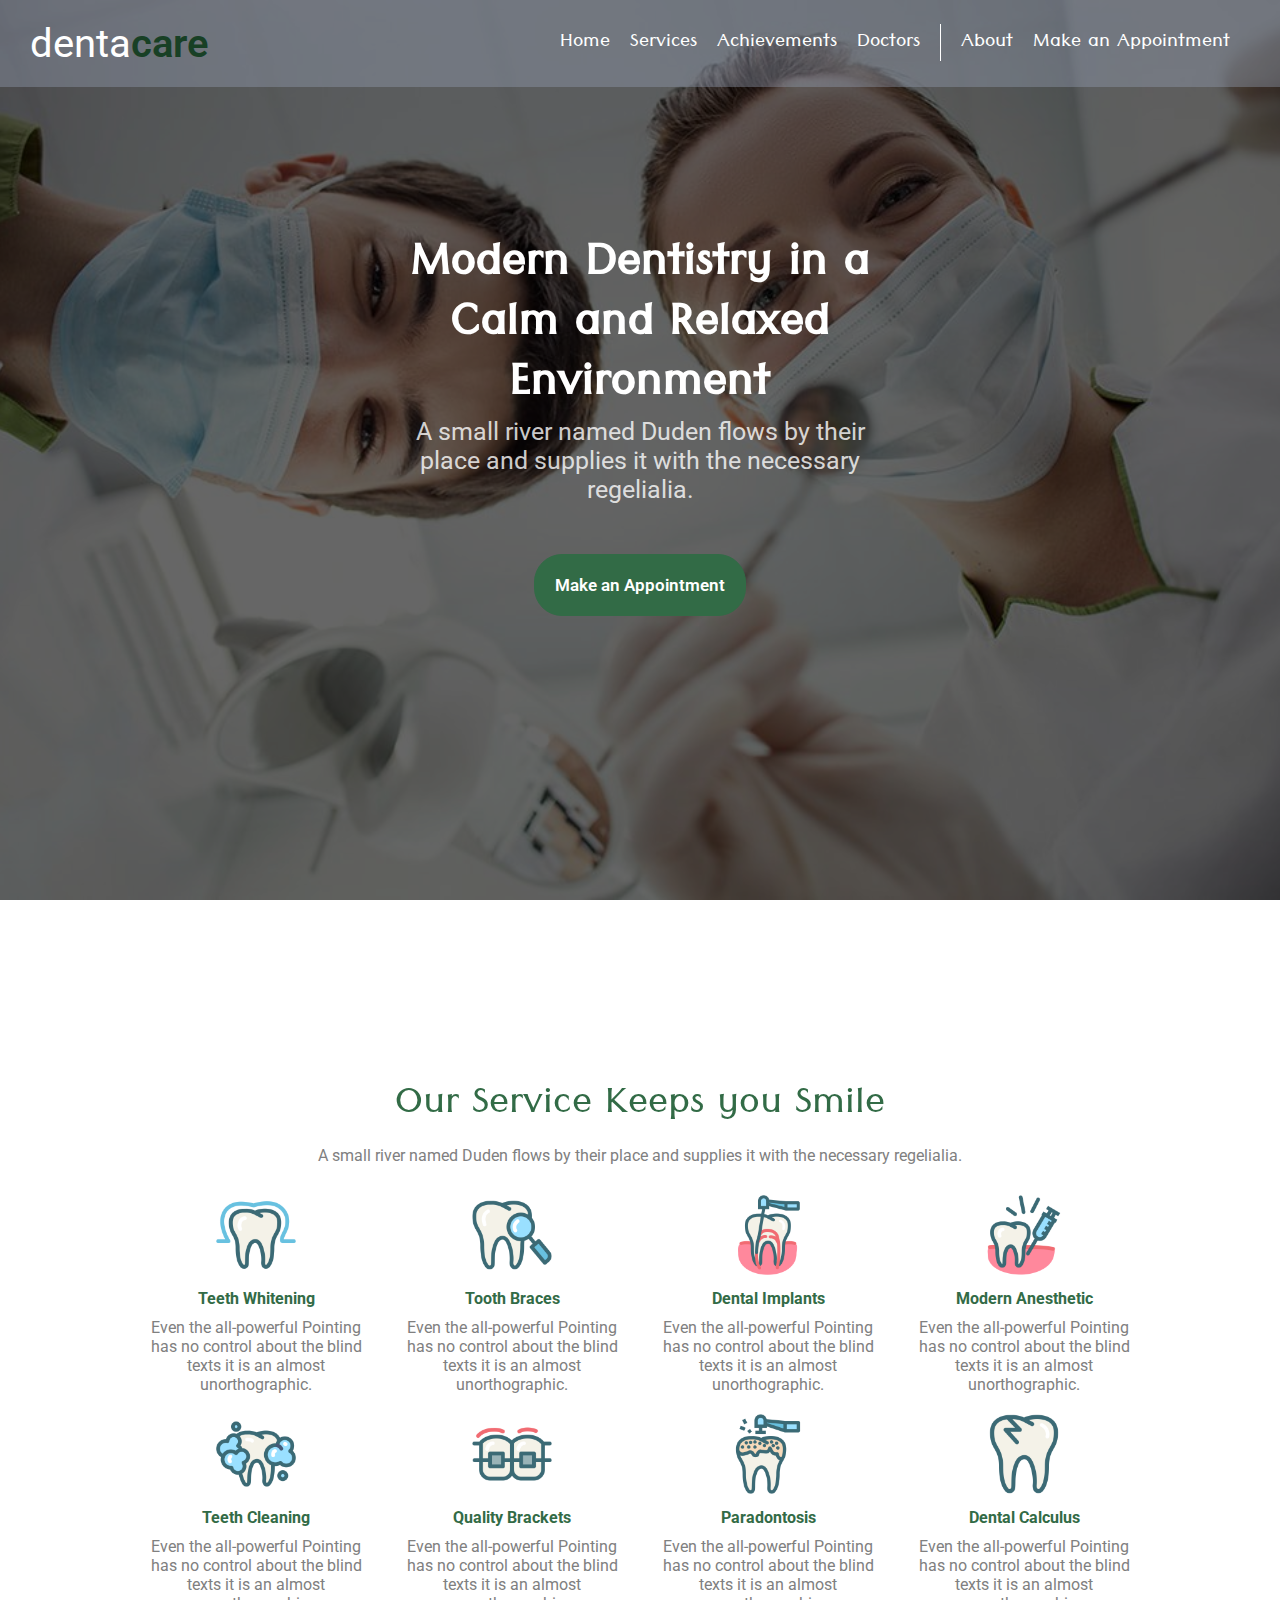
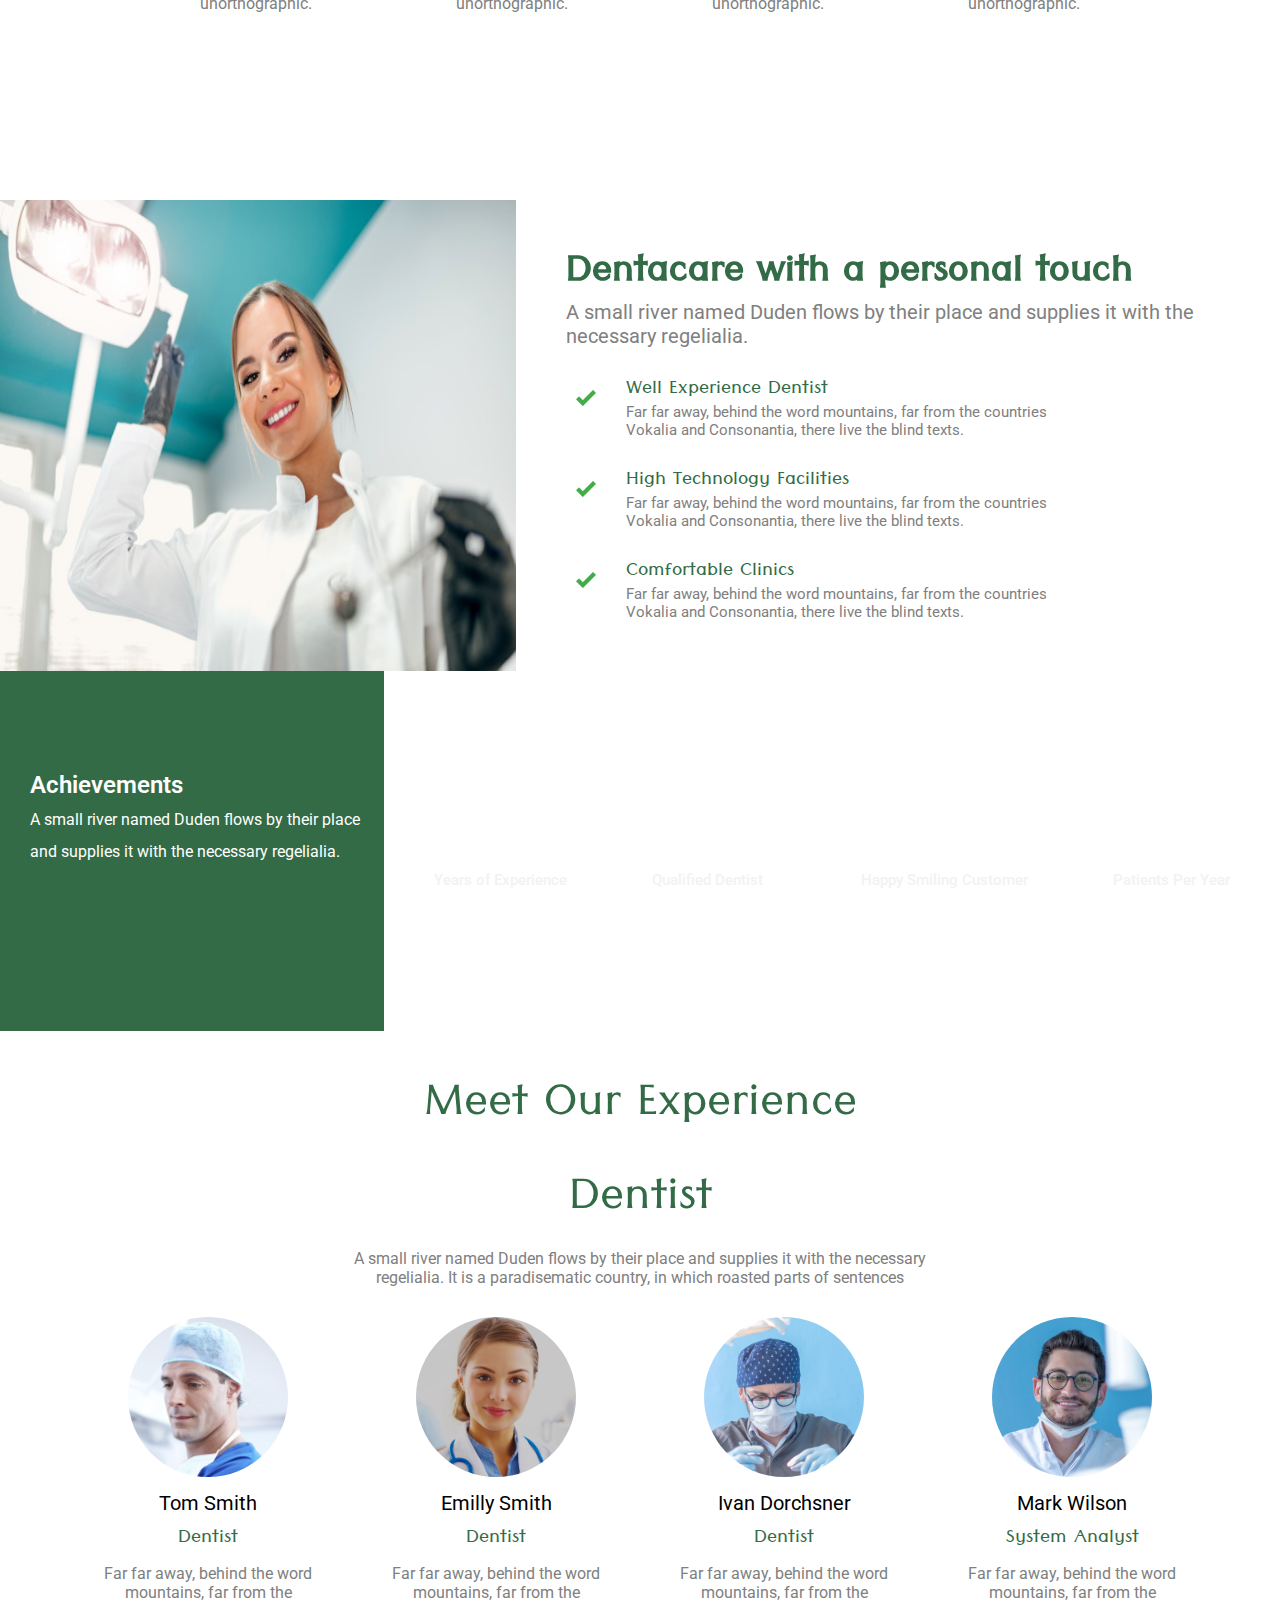
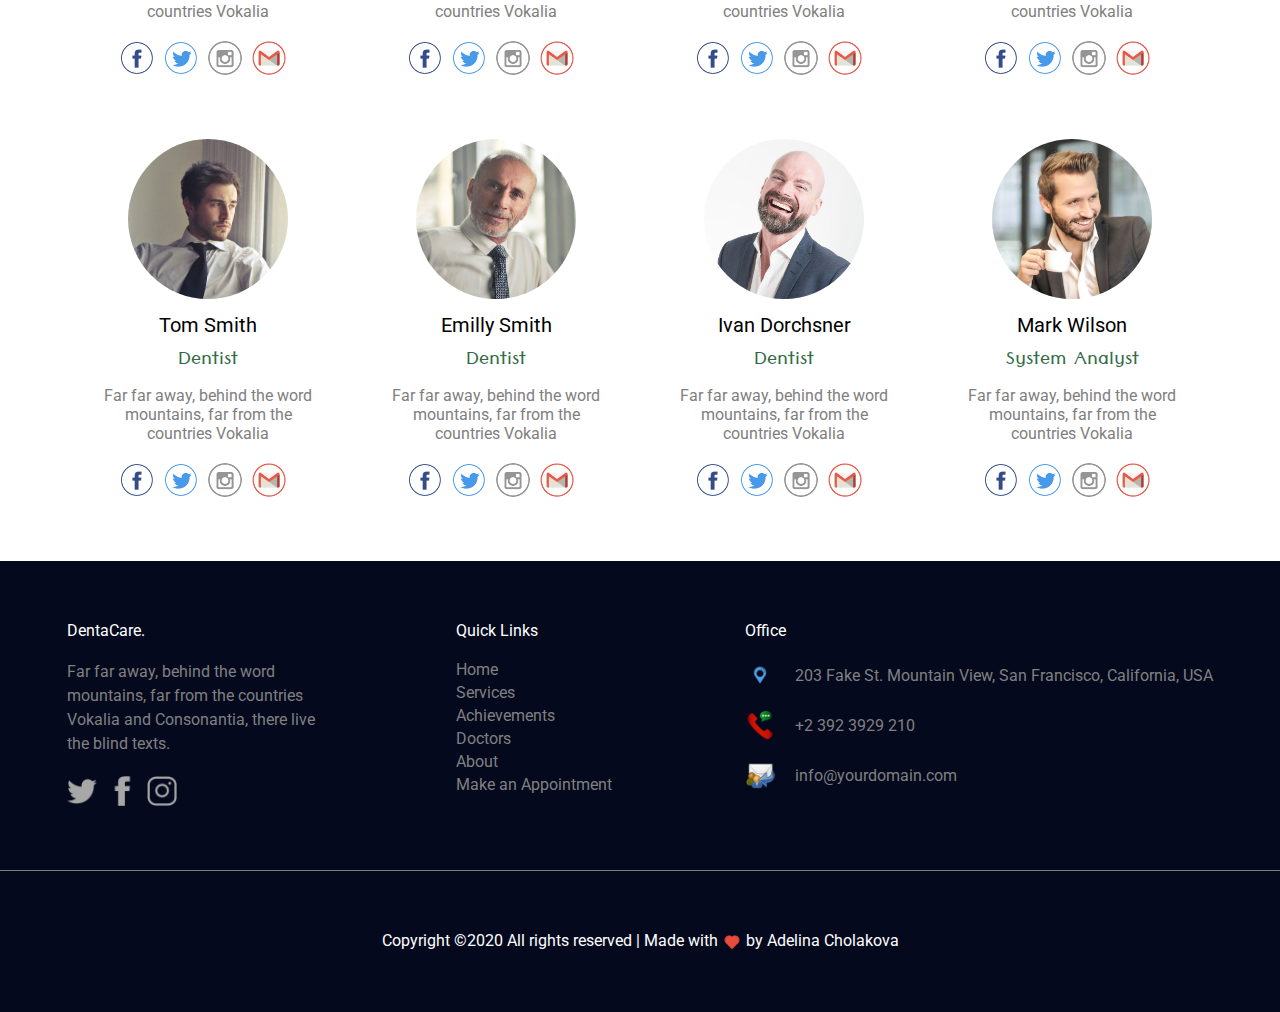
<file: index.html>
<!DOCTYPE html>
<html lang="en">

<head>
    <meta charset="UTF-8">
    <meta name="viewport" content="width=device-width, initial-scale=1.0">
    <title>DentaCare</title>
    <link rel="stylesheet" href="styles/styles.css">
    <!-- Font styles -->
    <link href="https://fonts.googleapis.com/css2?family=Roboto&family=Tenali+Ramakrishna&display=swap"
        rel="stylesheet">
</head>

<body>
    <div id="main-page">
        <header>
            <div class="logo">
                <a href=index.html>denta<span>care</span></a>
            </div>
            <div class="main-nav-container">
                <nav class="main-nav">
                    <ul>
                        <li>
                            <a href="index.html">Home</a>
                        </li>
                        
                        <li>
                            <a href="index.html#services">Services</a>
                        </li>
                        <li>
                            <a href="index.html#personal-touch">Achievements</a>
                        </li>
                        <li>
                            <a href="index.html#doctors">Doctors</a>
                        </li>
                        <li class="divider"></li>
                        <li>
                            <a href="about-us.html">About</a>
                        </li>
                        <li>
                            <a href="make-appointment.html">Make an Appointment</a>
                        </li>
                    </ul>
                </nav>
            </div>
        </header>
        <div class="main-page-content">
            <div class="title">
                <h1>Modern Dentistry in a Calm and Relaxed Environment</h1>
            </div>
            <div class="subtitle">
                <p>A small river named Duden flows by their place and supplies it with the necessary regelialia.</p>
            </div>
            <div class="appointment-btn-holder">
                <a href="make-appointment.html" class="appointment-btn">Make an Appointment</a>
            </div>
        </div>
    </div>

    <section id="services">
        <div class="services-container">
            <div class="services-title">
                <p>Our Service Keeps you Smile</p>
                <p>A small river named Duden flows by their place and supplies it with the necessary regelialia.</p>
            </div>
            <div class="services-table">
                <div class="row">
                    <div class="item">
                        <div class="service-img">
                            <img src="images/service1.png" alt="service-item">
                        </div>
                        <div class="service-name">
                            <p>Teeth Whitening</p>
                        </div>
                        <div class="service-info">
                            <p>Even the all-powerful Pointing has no control about the blind texts it is an almost
                                unorthographic.</p>
                        </div>
                    </div>
                    <div class="item">
                        <div class="service-img">
                            <img src="images/service2.png" alt="service-item">
                        </div>
                        <div class="service-name">
                            <p>Tooth Braces</p>
                        </div>
                        <div class="service-info">
                            <p>Even the all-powerful Pointing has no control about the blind texts it is an almost
                                unorthographic.</p>
                        </div>
                    </div>
                    <div class="item">
                        <div class="service-img">
                            <img src="images/service3.png" alt="service-item">
                        </div>
                        <div class="service-name">
                            <p>Dental Implants</p>
                        </div>
                        <div class="service-info">
                            <p>Even the all-powerful Pointing has no control about the blind texts it is an almost
                                unorthographic.</p>
                        </div>
                    </div>
                    <div class="item">
                        <div class="service-img">
                            <img src="images/service4.png" alt="service-item">
                        </div>
                        <div class="service-name">
                            <p>Modern Anesthetic</p>
                        </div>
                        <div class="service-info">
                            <p>Even the all-powerful Pointing has no control about the blind texts it is an almost
                                unorthographic.</p>
                        </div>
                    </div>
                </div>
                <div class="row">
                    <div class="item">
                        <div class="service-img">
                            <img src="images/service5.png" alt="service-item">
                        </div>
                        <div class="service-name">
                            <p>Teeth Cleaning</p>
                        </div>
                        <div class="service-info">
                            <p>Even the all-powerful Pointing has no control about the blind texts it is an almost
                                unorthographic.</p>
                        </div>
                    </div>
                    <div class="item">
                        <div class="service-img">
                            <img src="images/service6.png" alt="service-item">
                        </div>
                        <div class="service-name">
                            <p>Quality Brackets</p>
                        </div>
                        <div class="service-info">
                            <p>Even the all-powerful Pointing has no control about the blind texts it is an almost
                                unorthographic.</p>
                        </div>
                    </div>
                    <div class="item">
                        <div class="service-img">
                            <img src="images/service7.png" alt="service-item">
                        </div>
                        <div class="service-name">
                            <p>Paradontosis</p>
                        </div>
                        <div class="service-info">
                            <p>Even the all-powerful Pointing has no control about the blind texts it is an almost
                                unorthographic.</p>
                        </div>
                    </div>
                    <div class="item">
                        <div class="service-img">
                            <img src="images/service8.png" alt="service-item">
                        </div>
                        <div class="service-name">
                            <p>Dental Calculus</p>
                        </div>
                        <div class="service-info">
                            <p>Even the all-powerful Pointing has no control about the blind texts it is an almost
                                unorthographic.</p>
                        </div>
                    </div>
                </div>
            </div>
        </div>
    </section>
    <section id="personal-touch">
        <div class="personal-touch-img-container">
            <img src="images/bg.jpg">
        </div>
        <div class="personal-touch-info">
            <div class="title">
                <p>Dentacare with a personal touch</p>
                <p>A small river named Duden flows by their place and supplies it with the necessary regelialia.</p>
            </div>
            <div class="personal-touch-items">
                <div class="hover-square"></div>
                <img class="tick" src="images/checked.png" alt="tick-icon">
                <div class="personal-touch-item-info">
                    <p>Well Experience Dentist</p>
                    <p>Far far away, behind the word mountains, far from the countries Vokalia and Consonantia, there
                        live the blind texts.</p>
                </div>
            </div>
            <div class="personal-touch-items">
                <div class="hover-square"></div>
                <img class="tick" src="images/checked.png" alt="tick-icon">
                <div class="personal-touch-item-info">
                    <p>High Technology Facilities</p>
                    <p>Far far away, behind the word mountains, far from the countries Vokalia and Consonantia, there
                        live the blind texts.</p>
                </div>
            </div>
            <div class="personal-touch-items">
                <div class="hover-square"></div>
                <img class="tick" src="images/checked.png" alt="tick-icon">
                <div class="personal-touch-item-info">
                    <p>Comfortable Clinics</p>
                    <p>Far far away, behind the word mountains, far from the countries Vokalia and Consonantia, there
                        live the blind texts.</p>
                </div>
            </div>
        </div>
    </section>

    <section id="achievements">
        <div class="achievements-container">
            <div class="achievements-info">
                <p>Achievements</p>
                <p>A small river named Duden flows by their place and supplies it with the necessary regelialia.</p>
            </div>
            <div class="achievements-values">
                <div class="value">
                    <span>14</span>
                    <span>Years of Experience</span>
                </div>
                <div class="value">
                    <span>4,500</span>
                    <span>Qualified Dentist</span>
                </div>
                <div class="value">
                    <span>4,200</span>
                    <span>Happy Smiling Customer</span>
                </div>
                <div class="value">
                    <span>320</span>
                    <span>Patients Per Year</span>
                </div>
            </div>
        </div>
    </section>

    <section id="doctors">
        <div class="doctors-container">
            <div class="doctors-title">
                <p>Meet Our Experience Dentist</p>
                <p>A small river named Duden flows by their place and supplies it with the necessary regelialia. It is a
                    paradisematic country, in which roasted parts of sentences</p>
            </div>
            <div class="doctors-list">
                <div class="row">
                    <div class="doctor-info">
                        <img alt="doctor-image" src="images/doctor1.jpg">
                        <div class="doctor-additional">
                            <p>Tom Smith</p>
                            <p>Dentist</p>
                            <p>Far far away, behind the word mountains, far from the countries Vokalia</p>
                            <div class="socials">
                                <a href="https://facebook.com" target="_blank">
                                    <img src="images/fb-c.png" alt="social-icon">
                                </a>
                                <a href="https://twitter.com" target="_blank">
                                    <img src="images/twitter-c.png" alt="social-icon">
                                </a>
                                <a href="https://instagram.com" target="_blank">
                                    <img src="images/instagram-c.png" alt="social-icon">
                                </a>
                                <a href="https://gmail.com" target="_blank">
                                    <img src="images/mail-c.png" alt="social-icon">
                                </a>
                            </div>
                        </div>
                    </div>
                    <div class="doctor-info">
                        <img alt="doctor-image" src="images/doctor2.jpg">
                        <div class="doctor-additional">
                            <p>Emilly Smith</p>
                            <p>Dentist</p>
                            <p>Far far away, behind the word mountains, far from the countries Vokalia</p>
                            <div class="socials">
                                <a href="https://facebook.com" target="_blank">
                                    <img src="images/fb-c.png" alt="social-icon">
                                </a>
                                <a href="https://twitter.com" target="_blank">
                                    <img src="images/twitter-c.png" alt="social-icon">
                                </a>
                                <a href="https://instagram.com" target="_blank">
                                    <img src="images/instagram-c.png" alt="social-icon">
                                </a>
                                <a href="https://gmail.com" target="_blank">
                                    <img src="images/mail-c.png" alt="social-icon">
                                </a>
                            </div>
                        </div>
                    </div>
                    <div class="doctor-info">
                        <img alt="doctor-image" src="images/doctor3.jpg">
                        <div class="doctor-additional">
                            <p>Ivan Dorchsner</p>
                            <p>Dentist</p>
                            <p>Far far away, behind the word mountains, far from the countries Vokalia</p>
                            <div class="socials">
                                <a href="https://facebook.com" target="_blank">
                                    <img src="images/fb-c.png" alt="social-icon">
                                </a>
                                <a href="https://twitter.com" target="_blank">
                                    <img src="images/twitter-c.png" alt="social-icon">
                                </a>
                                <a href="https://instagram.com" target="_blank">
                                    <img src="images/instagram-c.png" alt="social-icon">
                                </a>
                                <a href="https://gmail.com" target="_blank">
                                    <img src="images/mail-c.png" alt="social-icon">
                                </a>
                            </div>
                        </div>
                    </div>
                    <div class="doctor-info">
                        <img alt="doctor-image" src="images/doctor4.jpg">
                        <div class="doctor-additional">
                            <p>Mark Wilson</p>
                            <p>System Analyst</p>
                            <p>Far far away, behind the word mountains, far from the countries Vokalia</p>
                            <div class="socials">
                                <a href="https://facebook.com" target="_blank">
                                    <img src="images/fb-c.png" alt="social-icon">
                                </a>
                                <a href="https://twitter.com" target="_blank">
                                    <img src="images/twitter-c.png" alt="social-icon">
                                </a>
                                <a href="https://instagram.com" target="_blank">
                                    <img src="images/instagram-c.png" alt="social-icon">
                                </a>
                                <a href="https://gmail.com" target="_blank">
                                    <img src="images/mail-c.png" alt="social-icon">
                                </a>
                            </div>
                        </div>
                    </div>
                </div>
                <div class="row">
                    <div class="doctor-info">
                        <img alt="doctor-image" src="images/doctor5.jpg">
                        <div class="doctor-additional">
                            <p>Tom Smith</p>
                            <p>Dentist</p>
                            <p>Far far away, behind the word mountains, far from the countries Vokalia</p>
                            <div class="socials">
                                <a href="https://facebook.com" target="_blank">
                                    <img src="images/fb-c.png" alt="social-icon">
                                </a>
                                <a href="https://twitter.com" target="_blank">
                                    <img src="images/twitter-c.png" alt="social-icon">
                                </a>
                                <a href="https://instagram.com" target="_blank">
                                    <img src="images/instagram-c.png" alt="social-icon">
                                </a>
                                <a href="https://gmail.com" target="_blank">
                                    <img src="images/mail-c.png" alt="social-icon">
                                </a>
                            </div>
                        </div>
                    </div>
                    <div class="doctor-info">
                        <img alt="doctor-image" src="images/doctor6.jpg">
                        <div class="doctor-additional">
                            <p>Emilly Smith</p>
                            <p>Dentist</p>
                            <p>Far far away, behind the word mountains, far from the countries Vokalia</p>
                            <div class="socials">
                                <a href="https://facebook.com" target="_blank">
                                    <img src="images/fb-c.png" alt="social-icon">
                                </a>
                                <a href="https://twitter.com" target="_blank">
                                    <img src="images/twitter-c.png" alt="social-icon">
                                </a>
                                <a href="https://instagram.com" target="_blank">
                                    <img src="images/instagram-c.png" alt="social-icon">
                                </a>
                                <a href="https://gmail.com" target="_blank">
                                    <img src="images/mail-c.png" alt="social-icon">
                                </a>
                            </div>
                        </div>
                    </div>
                    <div class="doctor-info">
                        <img alt="doctor-image" src="images/doctor7.jpg">
                        <div class="doctor-additional">
                            <p>Ivan Dorchsner</p>
                            <p>Dentist</p>
                            <p>Far far away, behind the word mountains, far from the countries Vokalia</p>
                            <div class="socials">
                                <a href="https://facebook.com" target="_blank">
                                    <img src="images/fb-c.png" alt="social-icon">
                                </a>
                                <a href="https://twitter.com" target="_blank">
                                    <img src="images/twitter-c.png" alt="social-icon">
                                </a>
                                <a href="https://instagram.com" target="_blank">
                                    <img src="images/instagram-c.png" alt="social-icon">
                                </a>
                                <a href="https://gmail.com" target="_blank">
                                    <img src="images/mail-c.png" alt="social-icon">
                                </a>
                            </div>
                        </div>
                    </div>
                    <div class="doctor-info">
                        <img alt="doctor-image" src="images/doctor8.jpg">
                        <div class="doctor-additional">
                            <p>Mark Wilson</p>
                            <p>System Analyst</p>
                            <p>Far far away, behind the word mountains, far from the countries Vokalia</p>
                            <div class="socials">
                                <a href="https://facebook.com" target="_blank">
                                    <img src="images/fb-c.png" alt="social-icon">
                                </a>
                                <a href="https://twitter.com" target="_blank">
                                    <img src="images/twitter-c.png" alt="social-icon">
                                </a>
                                <a href="https://instagram.com" target="_blank">
                                    <img src="images/instagram-c.png" alt="social-icon">
                                </a>
                                <a href="https://gmail.com" target="_blank">
                                    <img src="images/mail-c.png" alt="social-icon">
                                </a>
                            </div>
                        </div>
                    </div>
                </div>
            </div>
        </div>
    </section>

    <footer id="main-footer">
        <div class="footer-content">
            <div class="denta-care-info">
                <p>DentaCare.</p>
                <p>Far far away, behind the word mountains, far from the countries Vokalia and Consonantia, there live
                    the blind texts.</p>
                <div class="socials-icons">
                    <div>
                        <a href="#">
                            <img src="images/twitter.png">
                        </a>
                    </div>
                    <div>
                        <a href="#">
                            <img src="images/fb.png">
                        </a>
                    </div>
                    <div>
                        <a href="#">
                            <img src="images/instagram.png">
                        </a>
                    </div>
                </div>
            </div>
            <div class="quick-links">
                <p>Quick Links</p>
                <nav class="footer-nav">
                    <ul>
                        <li>
                            <a href="index.html">Home</a>
                        </li>
                        
                        <li>
                            <a href="index.html#services">Services</a>
                        </li>
                        <li>
                            <a href="index.html#personal-touch">Achievements</a>
                        </li>
                        <li>
                            <a href="index.html#doctors">Doctors</a>
                        </li>
                        <li>
                            <a href="about-us.html">About</a>
                        </li>
                        <li>
                            <a href="make-appointment.html">Make an Appointment</a>
                        </li>
                    </ul>
                </nav>
            </div>
            <div class="office">
                <p>Office</p>
                <div class="address">
                    <img src="images/location.png">
                    <p>203 Fake St. Mountain View, San Francisco, California, USA</p>
                </div>
                <div class="phone">
                    <img src="images/phone.png">
                    <p>+2 392 3929 210</p>
                </div>
                <div class="mail">
                    <img src="images/mail.png">
                    <p><a href="#">info@yourdomain.com</a></p>
                </div>
            </div>
        </div>
        <div class="copyright">
            <div>
                <p>Copyright ©2020 All rights reserved | Made with <img src="images/heart.png" alt="heart-icon"
                        class="heart-icon"> by Adelina Cholakova</p>
            </div>
        </div>
    </footer>

</body>

</html>
</file>
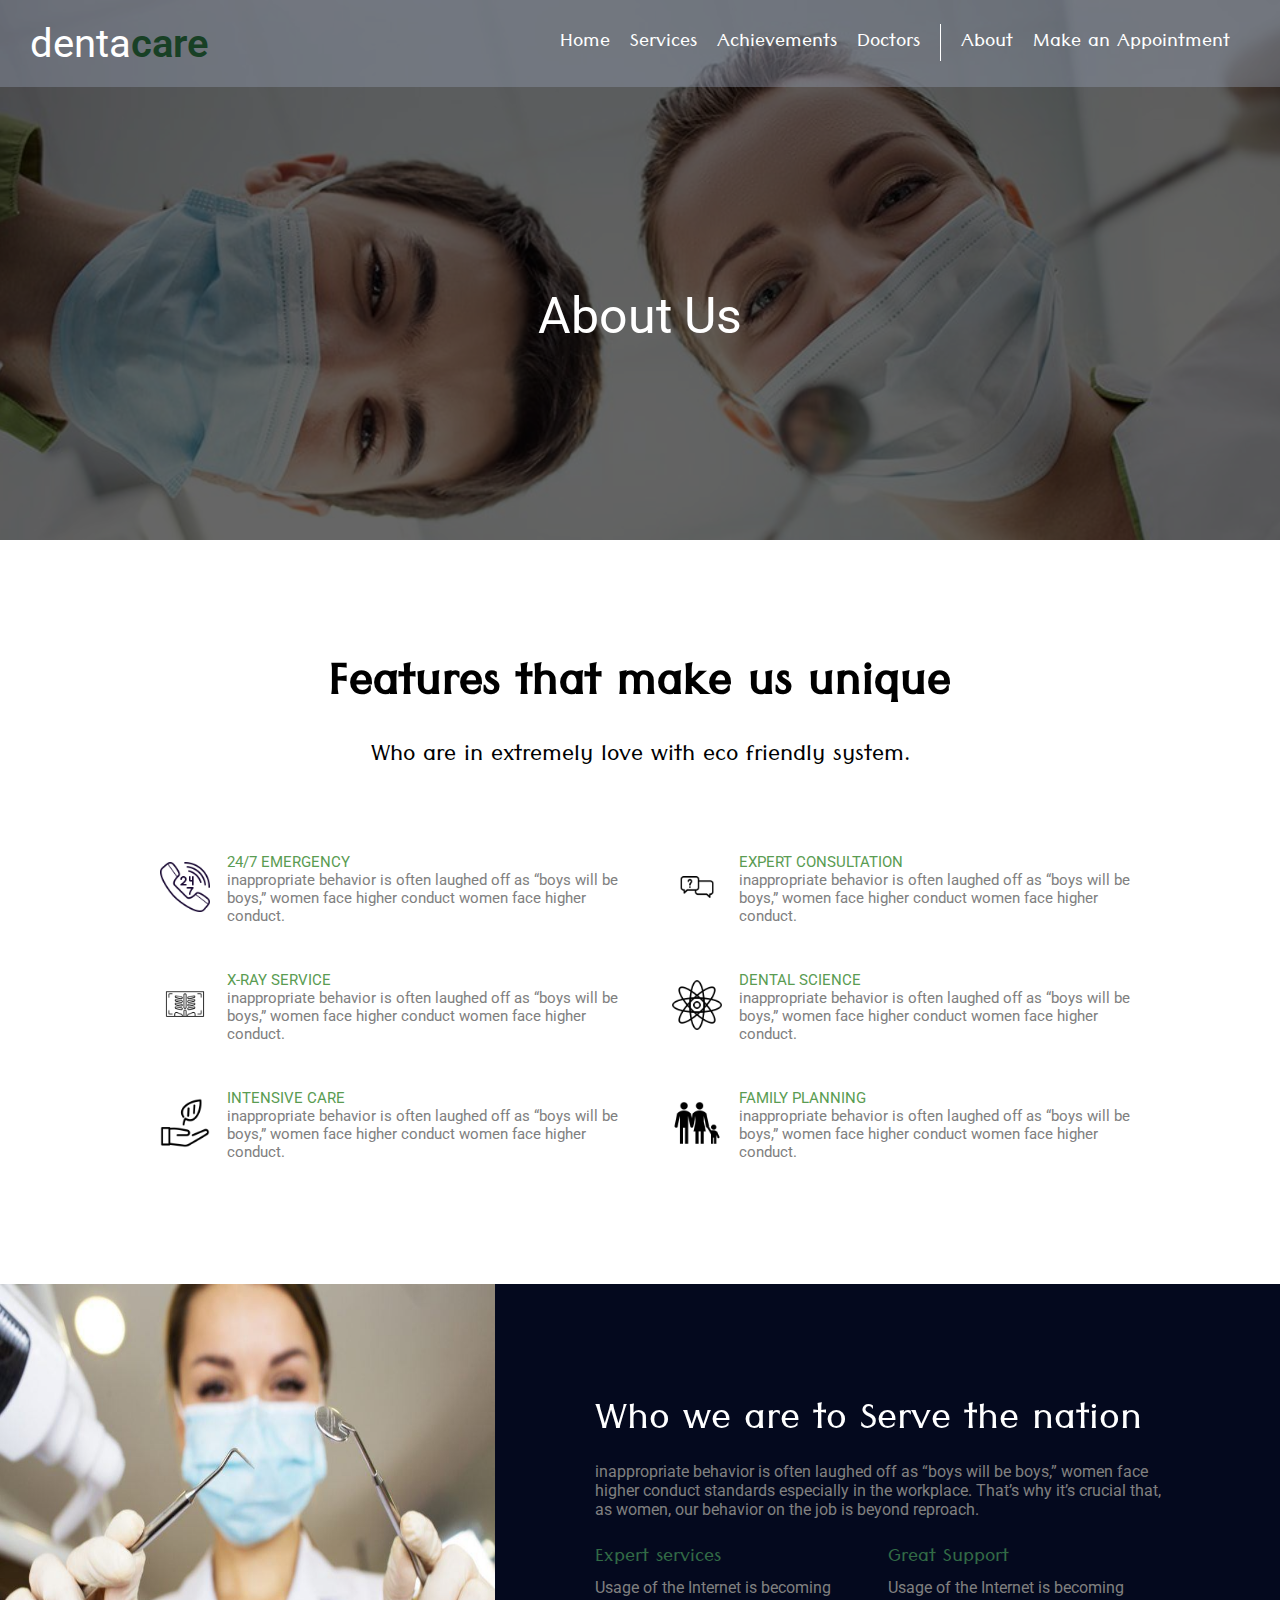
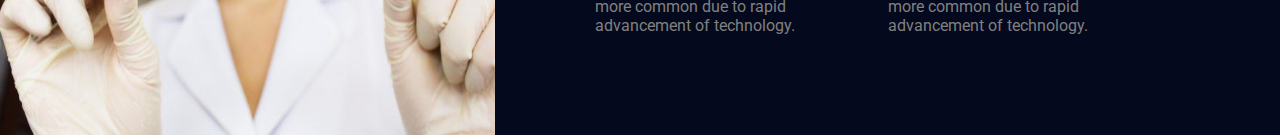
<file: about-us.html>
<!DOCTYPE html>
<html lang="en">

<head>
    <meta charset="UTF-8">
    <meta name="viewport" content="width=device-width, initial-scale=1.0">
    <title>About us</title>
    <link rel="stylesheet" href="styles/styles.css">
    <!-- Font styles -->
    <link href="https://fonts.googleapis.com/css2?family=Roboto&family=Tenali+Ramakrishna&display=swap" rel="stylesheet">
</head>

</head>

<body>
    <div id="main-about-us">
        <header>
            <div class="logo">
                <a href=index.html>denta<span>care</span></a>
            </div>
            <div class="main-nav-container">
                <nav class="main-nav">
                    <ul>
                        <li>
                            <a href="index.html">Home</a>
                        </li>
                        
                        <li>
                            <a href="index.html#services">Services</a>
                        </li>
                        <li>
                            <a href="index.html#personal-touch">Achievements</a>
                        </li>
                        <li>
                            <a href="index.html#doctors">Doctors</a>
                        </li>
                        <li class="divider"></li>
                        <li>
                            <a href="about-us.html">About</a>
                        </li>
                        <li>
                            <a href="make-appointment.html">Make an Appointment</a>
                        </li>
                    </ul>
                </nav>
            </div>
        </header>
        <div class="about-us-text-holder">
            <p>About Us</p>
        </div>
    </div>
    <section id="features">
        <div class="features-container">
            <div class="features-text">
                <h1>Features that make us unique</h1>
                <p>Who are in extremely love with eco friendly system.</p>
            </div>
            <div class="features-table">
                <div class="row">
                    <div class="features-item">
                        <div class="features-img">
                            <img src="images/emergency.png">
                        </div>
                        <div class="feature-item-info">
                            <p>24/7 EMERGENCY</p>
                            <p>inappropriate behavior is often laughed off as “boys will be boys,” women face higher conduct women face higher conduct.</p>
                        </div>
                    </div>
                    <div class="features-item">
                        <div class="features-img">
                            <img src="images/consultation.png">
                        </div>
                        <div class="feature-item-info">
                            <p>EXPERT CONSULTATION</p>
                            <p>inappropriate behavior is often laughed off as “boys will be boys,” women face higher conduct women face higher conduct.</p>
                        </div>
                    </div>
                </div>
                <div class="row">
                    <div class="features-item">
                        <div class="features-img">
                            <img src="images/x-ray.png">
                        </div>
                        <div class="feature-item-info">
                            <p>X-RAY SERVICE</p>
                            <p>inappropriate behavior is often laughed off as “boys will be boys,” women face higher conduct women face higher conduct.</p>
                        </div>
                    </div>
                    <div class="features-item">
                        <div class="features-img">
                            <img src="images/science.png">
                        </div>
                        <div class="feature-item-info">
                            <p>DENTAL SCIENCE</p>
                            <p>inappropriate behavior is often laughed off as “boys will be boys,” women face higher conduct women face higher conduct.</p>
                        </div>
                    </div>
                </div>
                <div class="row">
                    <div class="features-item">
                        <div class="features-img">
                            <img src="images/care.png">
                        </div>
                        <div class="feature-item-info">
                            <p>INTENSIVE CARE</p>
                            <p>inappropriate behavior is often laughed off as “boys will be boys,” women face higher conduct women face higher conduct.</p>
                        </div>
                    </div>
                    <div class="features-item">
                        <div class="features-img">
                            <img src="images/family.png">
                        </div>
                        <div class="feature-item-info">
                            <p>FAMILY PLANNING</p>
                            <p>inappropriate behavior is often laughed off as “boys will be boys,” women face higher conduct women face higher conduct.</p>
                        </div>
                    </div>
                </div>
            </div>
        </div>
    </section>
    <section id="who-we-are">
        <div class="who-we-are-img">
            <img src="images/who-we-are.jpg">
        </div>
        <div class="who-we-are-info">
            <div class="info-heading">
                <p>Who we are to Serve the nation</p>
                <p>inappropriate behavior is often laughed off as “boys will be boys,” women face higher conduct standards especially in the workplace. That’s why it’s crucial that, as women, our behavior on the job is beyond reproach.</p>
            </div>
            <div class="sub-info">
                <div>
                    <p class="sub-info-title">Expert services</p>
                    <p class="sub-info-subtitle">Usage of the Internet is becoming more common due to rapid advancement of technology.</p>
                </div>
                <div>
                    <p class="sub-info-title">Great Support</p>
                    <p class="sub-info-subtitle">Usage of the Internet is becoming more common due to rapid advancement of technology.</p>
                </div>
            </div>
        </div>
    </section>


    
</body>

</html>
</file>
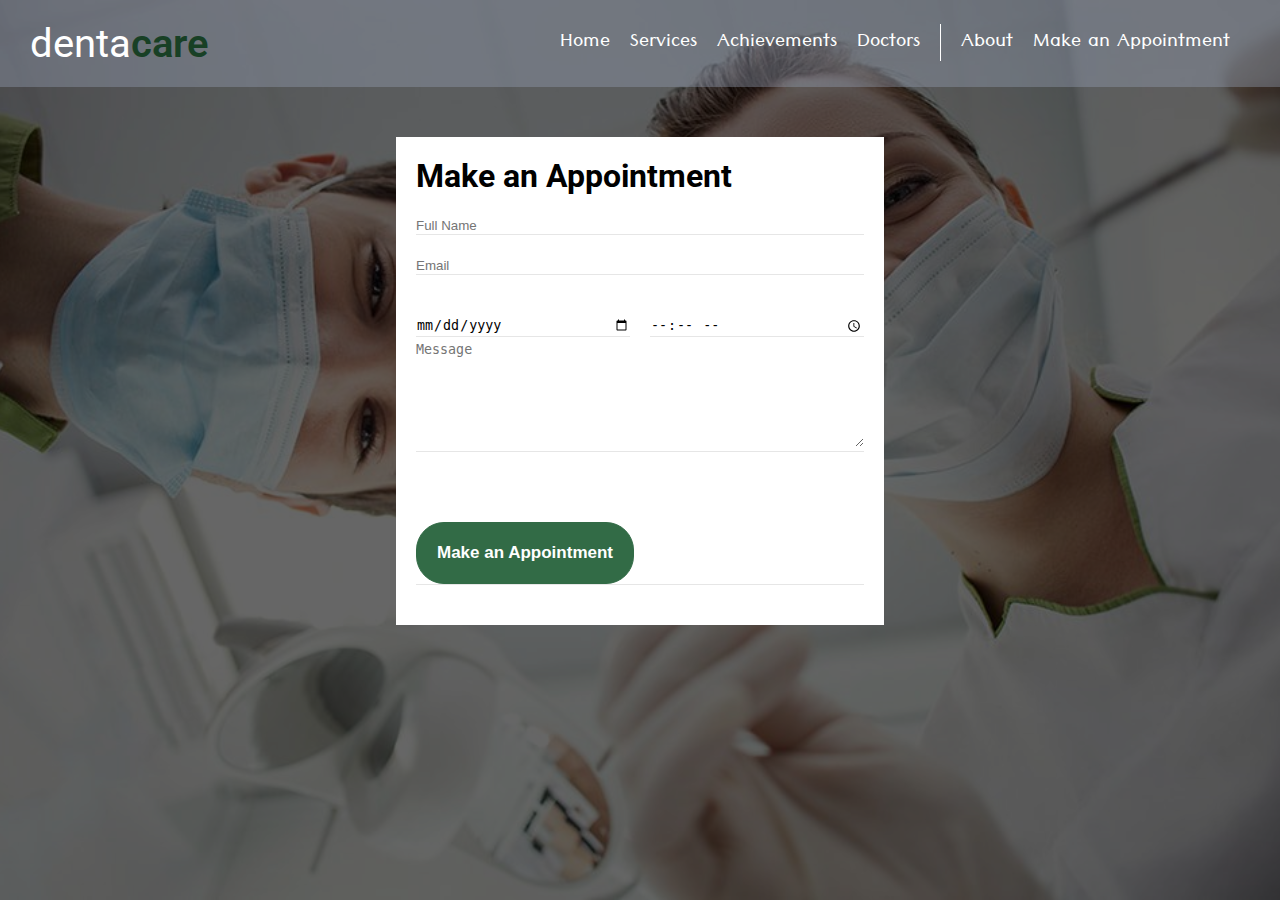
<file: make-appointment.html>
<!DOCTYPE html>
<html lang="en">

<head>
    <meta charset="UTF-8">
    <meta name="viewport" content="width=device-width, initial-scale=1.0">
    <title>Appointment</title>
    <link rel="stylesheet" href="styles/styles.css">
    <!-- Font styles -->
    <link href="https://fonts.googleapis.com/css2?family=Roboto&family=Tenali+Ramakrishna&display=swap"
        rel="stylesheet">
</head>

<body>
    <div id="make-appointment-page">
        <header>
            <div class="logo">
                <a href="index.html">denta<span>care</span></a>
            </div>
            <div class="main-nav-container">
                <nav class="main-nav">
                    <ul>
                        <li>
                            <a href="index.html">Home</a>
                        </li>
                        
                        <li>
                            <a href="index.html#services">Services</a>
                        </li>
                        <li>
                            <a href="index.html#personal-touch">Achievements</a>
                        </li>
                        <li>
                            <a href="index.html#doctors">Doctors</a>
                        </li>
                        <li class="divider"></li>
                        <li>
                            <a href="about-us.html">About</a>
                        </li>
                        <li>
                            <a href="make-appointment.html">Make an Appointment</a>
                        </li>
                    </ul>
                </nav>
            </div>
        </header>
        <div id="main-form">
            <div class="form-header">
                <h1>Make an Appointment</h1>
            </div>
            <div class="appointment-form">
                <form action="post" name="appointmentForm" onsubmit="onFormSubmit(event)">
                    <div class="fill-name-container">
                        <input type="text" name="full-name" placeholder="Full Name" id="fullname">
                        <p id="fullname-error-container" class="error-message"></p>
                    </div>
                    <div class="email-container">
                        <input type="text" name="email" placeholder="Email" autocomplete="off" id="email">
                        <p id="email-error-container" class="error-message"></p>
                    </div>
                    <div class="date-time-container">
                        <div>
                            <input type="date" name="date" placeholder="Date" id="date">
                        </div>
                        <div>
                            <input type="time" name="time" placeholder="Time" id="time">
                        </div>

                    </div>
                    <p id="date-time-error-container" class="error-message"></p>
                    <div class="message-container">
                        <textarea name="message" cols="30" rows="7" placeholder="Message" id="textarea"></textarea>
                    </div>
                    <div class="appointment-btn-holder">
                        <button type="submit" class="make-appointment-btn">Make an Appointment</button>
                    </div>
                </form>
            </div>
        </div>
    </div>
    <!-- Script -->
    <script src="script/validateForm.js"></script>
</body>

</html>
</file>
<file: styles/styles.css>
* {
    margin: 0;
    padding: 0;
}
html {
    scroll-behavior: smooth;
}
body {
    font-family: 'Roboto', sans-serif;
}
:root {
    --primary-color: #fff;
    --secondary-color: gray;
    --emph-color: #326b46;
}
/* Main page */
#main-page, #main-about-us, #make-appointment-page {
    background-image: url(../images/bg3.jpg);
    background-size: cover;
    background-repeat: no-repeat;
    background-color: hsla(0,0%,0%,0.6);
    background-blend-mode: overlay;
    min-height: 100vh;
    background-attachment: fixed;
    background-position: center;
}


#main-about-us {
    min-height: 60vh;
}

header {
    display: flex;
    justify-content: space-between;
    margin: 0 auto;
    align-items: center;
    padding: 20px 30px;
    background-color: rgba(150, 159, 179, 0.4);
}
header .logo a {
    text-decoration: none;
    font-size: 40px;
    color: var(--primary-color);
}
header .logo a span {
    font-weight: 600;
    color: #184025;
}
header .main-nav-container .main-nav ul {
    display: flex;
    list-style: none;
}
header .main-nav-container .main-nav ul li {
    margin-right: 20px;
    border-bottom: 1px solid transparent;
}

header .main-nav-container .main-nav ul li a{
    text-decoration: none;
    font-size: 25px;
    color: var(--primary-color);
    font-family: 'Tenali Ramakrishna', sans-serif;
    width: 100%;
    height: 100%;
    display: inline-block;
}
.divider {
    height: 36px;
    width: 1px;
    background-color: var(--primary-color);
}
header .main-nav-container .main-nav ul li:hover {
    transition: border 0.2s;
    border-bottom: 1px solid white;
}
.main-page-content {
    width: 40%;
    margin: 0 auto;
    display: flex;
    flex-direction: column;
    text-align: center;
    margin-top: 150px;
}

.main-page-content .title {
    line-height: 1;

}
.main-page-content .title h1{
    font-size: 60px;
    font-family: 'Tenali Ramakrishna', sans-serif;
    font-weight: 700;
    color: var(--primary-color);
}
.main-page-content .subtitle p {
    color: rgba(255, 255, 255, 0.8);
    font-size: 25px;
}
.appointment-btn, .make-appointment-btn {
    background-color: var(--emph-color);
    padding: 20px;
    border: 1.5px solid var(--emph-color);
    border-radius: 28px;
    color: var(--primary-color);
    font-size: 17px;
    outline:none;
    cursor: pointer;
    margin-top: 50px;
    font-weight: 600;
}
a.appointment-btn {
    display: inline-block;
    text-decoration: none;
}

.appointment-btn:hover {
    border-radius: 28px;
    background-color: transparent;
    color: var(--primary-color);
    border: 1.5px solid var(--primary-color);
}
#services {
    display: flex;
    flex-direction: column;
    justify-content: center;
    height: 100vh;
}
#services .services-container {
    width: 80%;
    margin: 0 auto;
    text-align: center;
}
.services-title {
    margin-bottom: 30px;
}
.services-title p:nth-child(1){
    font-family: 'Tenali Ramakrishna', sans-serif;
    font-size: 50px;
    color: var(--emph-color);
}
.services-title p:nth-child(2), .service-info  {
    color: var(--secondary-color);
}
.services-table .row {
    display: flex;
}
.services-table .row div {
    margin: 0 10px 10px 10px;
}
.service-img img{
    width: 80px;
}
.service-name {
    color: var(--emph-color);
    font-weight: bold;
}
#personal-touch {
    display: flex;
}
.personal-touch-img-container {
    width: 50%;
}
.personal-touch-img-container img {
    width: 100%;
    height: 100%;
}
.personal-touch-info {
    padding: 50px;
}

.personal-touch-item-info {
    margin-left: 20px;
}
.personal-touch-info .title p:nth-child(1), .personal-touch-item-info p:nth-child(1){
    font-family: 'Tenali Ramakrishna', sans-serif;
    color: var(--emph-color);
    font-weight: 600;
    font-size: 50px;
    line-height: 1;
}
.personal-touch-item-info p:nth-child(1) {
    font-size: 25px;
    font-weight: normal;
}

.personal-touch-info .title p:nth-child(2), .personal-touch-item-info p:nth-child(2) {
    color: var(--secondary-color);
    font-size: 20px;
}
.personal-touch-item-info p:nth-child(2) {
    font-size: 15px;
}

.personal-touch-items {
    display: flex;
    margin-top: 30px;
    position: relative;
    width: 80%;
}
.hover-square {
    position: absolute;
    left: 0px;
    height: 40px;
    width: 40px;
}
.tick {
    width: 20px;
    height: 20px;
    padding: 10px;
}
.personal-touch-items:hover .hover-square {
    transform: rotate(45deg);
    transition: 0.5s all;
    border: 1px solid var(--emph-color);
}
#achievements {
    background-image: url(../images/achievements-bg.jpg);
    background-repeat: no-repeat;
    background-size: cover;
    background-attachment: fixed;
    background-position: center;
    height: 40vh;
}
.achievements-container {
    display: flex;
    height: 100%;
}
.achievements-info {
    width: 30%;
    background: #326b46;
    color: white;
}
.achievements-info p:nth-child(1) {
    padding: 100px 10px 5px 30px;
    font-size: 24px;
    font-weight: 600;
}
.achievements-info p:nth-child(2) {
    padding: 0 10px 50px 30px;
    line-height: 2;
}
.achievements-values {
    color: white;
    text-align: center;
    display: flex;
    flex-grow: 1;
    flex-direction: row;
    align-items: center;
    font-size: 18px;
    padding: 0 50px;
    justify-content: space-between;
}
.achievements-values .value {
    display: flex;
    flex-direction: column;
    justify-content: flex-start;
    align-items: flex-start;
}
.achievements-values .value span:nth-child(1) {
    font-size: 48px;
    font-weight: 800;
}
.achievements-values .value span:nth-child(2) {
    color: #f2f2f2;
    font-weight: 500;
    font-size: 15px;
}
#doctors .doctors-container {
    width: 90%;
    margin: 30px auto;
    text-align: center;
}
.doctors-title {
    width: 50%;
    margin: 0 auto;
}
.doctors-title p:nth-child(1) {
    font-family: 'Tenali Ramakrishna', sans-serif;
    font-size: 60px;
    color: var(--emph-color);
}
.doctors-title p:nth-child(2) {
    color: var(--secondary-color);
}
.doctors-list .row {
    display: flex;

}
.doctor-info {
    width: 25%;
    margin: 30px;
}

.doctor-info img {
    width: 160px;
    border-radius: 50%;
    margin-bottom: 10px;
}
.doctor-additional p:nth-child(1) {
    font-size: 20px;
    
}
.doctor-additional p:nth-child(2) {
    margin: 5px 0;
    font-family: 'Tenali Ramakrishna', sans-serif;
    color: var(--emph-color);
    font-size: 25px;
}
.doctor-additional p:nth-child(3) {
    color: var(--secondary-color);
}
.doctor-additional .socials {
    display: flex;
    justify-content: center;
}
.doctor-additional .socials img {
    width: 34px;
    margin: 20px 10px 0 0;
}
#main-footer {
    background-color: #04091e;
    color: var(--primary-color);
}
#main-footer .footer-content {
    display: flex;
    justify-content: space-around;
    padding: 60px 0;
}

.denta-care-info {
    width: 20%;
}
.denta-care-info p:nth-child(1) {
    margin-bottom: 20px;
}
.denta-care-info p:nth-child(2) {
    color: var(--secondary-color);
    line-height: 1.5;
}
.socials-icons {
    display: flex;
}
.socials-icons div {
    padding: 20px 10px 0 0;
}
.socials-icons img{
    width: 30px;
}
.quick-links .footer-nav ul{
    list-style: none;
    margin-top: 20px;
}
.quick-links .footer-nav ul li {
    padding-bottom: 4px;
}
.quick-links .footer-nav ul li a, .mail p a{
    text-decoration: none;
    color: var(--secondary-color);
}
.office>p {
    margin-bottom: 20px;
}
.office div {
    display: flex;
    align-items: center;
    margin: 20px 0;
    color: var(--secondary-color);
}
.office div img{
    width: 30px;
    margin-right: 20px;
}
.copyright {
    border-top: 0.5px solid var(--secondary-color);
}
.copyright div {
    width: 80%;
    margin: 0 auto;
    text-align: center;
    padding: 60px 0;
}
.heart-icon {
    width: 20px;
    vertical-align: middle;
}
/* About-us */
.about-us-text-holder {
    display: flex;
    flex-direction: column;
    align-items: center;
    padding-top: 200px;
    font-size: 50px;
    color: var(--primary-color);

}
#features .features-container {
    margin: 100px auto;
    width: 80%;
}
#features .features-container .features-text {
    text-align: center;
    font-family: 'Tenali Ramakrishna', sans-serif;
    font-size: 30px;
}
.features-table {
    margin-top: 50px;
}
.features-table .row{
    display: flex;
}
.features-item {
    display: flex;
    padding: 15px;
    align-items: center;
}
.features-img img {
    width: 50px;
    padding: 17px;

}
.feature-item-info p {
    font-size: 15px;
}
.feature-item-info p:nth-child(1) {
    color: #5a9c52;
}
.feature-item-info p:nth-child(2) {
    color: var(--secondary-color);
}
#who-we-are {
    display: flex;
    background-color: #04091e;
}
.who-we-are-img {
    width: 100%;
}
.who-we-are-img img{
    width: 100%;
    height: 100%;
}
.who-we-are-info {
    padding: 100px;
    color: var(--primary-color);
}
.info-heading p:nth-child(1), .sub-info-title {
    font-family: 'Tenali Ramakrishna', sans-serif;
    font-size: 50px;
}
.sub-info {
    display: flex;
}
.sub-info div {
    margin: 0 20px 0 0;
}
.sub-info-title {
    font-size: 25px;
    margin-top: 20px;
    color: var(--emph-color);
}
.info-heading p:nth-child(2), .sub-info-subtitle{
    color: var(--secondary-color);
}
/* Appointment Form */
#main-form {
    background-color: #fff;
    width: 35%;
    margin: 50px auto;
    padding: 20px;
}
.appointment-form div input, textarea, .date-time-container div{
    border: none;
    outline: none;
    width: 100%;
}

.appointment-form form div {
    border-bottom: 1px solid #e6e6e6;
    margin: 20px 0;
}
.date-time-container {
    display: flex;
    border-bottom: none !important;
}

.date-time-container div:nth-child(1) {
    margin-right:20px;
}

.error-message {
    font-size: 15px;
    color: red;
}

#date-time-error-container {
    margin-top: -35px;
}

/* Responsive */

@media (max-width:1024px) {
    header {
        display: flex;
        flex-direction: column;
        text-align: center;
    }
    header .logo {
        border-bottom: 1px solid var(--primary-color);
        padding-bottom: 10px;
    }
    header .main-nav-container .main-nav ul {
        flex-direction: column;
    }
    .divider {
        height: 0.5px;
        width: 100%;
    }
    .main-page-content {
        margin-top: 50px;
    }
    .main-page-content .title h1 {
        font-size: 40px;
    }
    .main-page-content .subtitle p {
        font-size: 20px;
    }
    .appointment-btn {
        margin-bottom: 30px;
    }
    #services {
        padding: 40px 0;
    }
    #personal-touch {
        display: flex;
        flex-direction: column;
        align-items: center;
    }
    #personal-touch .personal-touch-img-container {
        width: 100%;
    }
    #doctors .doctors-container .doctors-list .row .doctor-info {
        margin: 20px 0 20px 0;
    }
    #doctors .doctors-container .doctors-title p:nth-child(1){
        font-size: 40px;
    }
    .about-us-text-holder {
        padding-top: 100px;
    }
    #who-we-are {
        flex-direction: column;
    }
    #make-appointment-page {
        padding-bottom: 20px;
    }
    #main-form {
        margin: 50px auto 0;
    }
}
@media (max-width: 992px) {
    #services {
        height: auto;
    }
    #services .services-container .services-table .row {
        flex-wrap: wrap;
    }
    #services .services-container .services-table .row .item {
        flex: 1 0 34%;
    }
    #achievements .achievements-container .achievements-info {
        display: none;
    }
    
}
@media (max-width: 768px) {
    #achievements .achievements-container .achievements-info p:nth-child(1) {
        padding: 22px 10px 5px 30px;
    }
    .achievements-values .value span:nth-child(1) {
        font-size: 20px;
    } 
    .achievements-values {
        text-align: left;
    }
    #doctors .doctors-container .doctors-title p:nth-child(1) {
        font-size: 32px;
        font-weight: 600;
    }
    #doctors .doctors-container .doctors-list .row {
        flex-wrap: wrap;
    }
    #doctors .doctors-container .doctors-list .row .doctor-info {
        flex: 1 0 34%;
    }
    #main-footer .footer-content, .copyright {
        font-size: 10px;
    }
    #main-form .form-header h1 {
        font-size: 22px;
    }
    .date-time-container {
        width: 60%;
    }
}
@media (max-width: 576px) {
    #services .services-container .services-title p:nth-child(1), #doctors .doctors-container .doctors-title p:nth-child(1), #personal-touch .personal-touch-info .title p:nth-child(1) {
        font-size: 30px;
    }
    #services .services-container .services-title p:nth-child(2), #doctors .doctors-container .doctors-title p:nth-child(2), #personal-touch .personal-touch-info .title p:nth-child(2) {
        font-size: 15px;
    }
    
    #features .features-container .features-text {
        font-size: 20px;
    }
    .features-table .row {
        flex-wrap: wrap;
        width: 90%;
    }
    .info-heading p:nth-child(1) {
        font-size: 30px;
    }
    #main-form .form-header h1 {
        font-size: 18px;
    }
    .appointment-form form .appointment-btn-holder .make-appointment-btn {
        padding: 10px;
    }
    .date-time-container {
        width: 53%;
    }
    .doctor-info {
        width: auto;
    }
    #main-footer .footer-content {
        padding: 20px;
    }
    .socials-icons img, .office div img {
        width: 10px;
    }
    .achievements-values .value span:nth-child(2) {
        font-size: 10px;
    }
}
</file>
